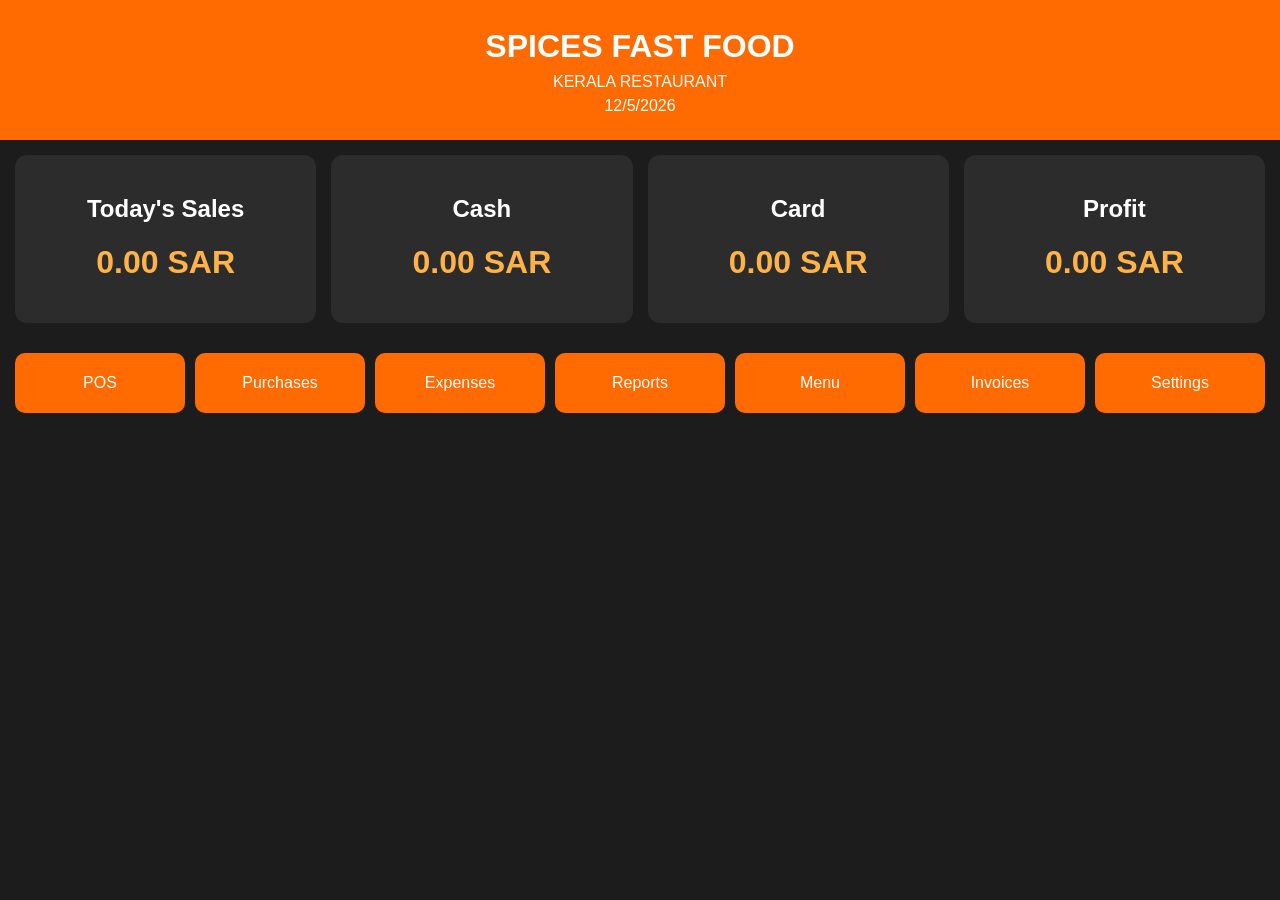
<file: index.html>
<!DOCTYPE html>
<html lang="en">

<head>
    <meta charset="UTF-8">
    <meta name="viewport" content="width=device-width, initial-scale=1.0">
    <title>SPICES FAST FOOD POS</title>

    <link rel="stylesheet" href="css/style.css">
</head>

<body>

    <header>
        <h1>SPICES FAST FOOD</h1>
        <p>KERALA RESTAURANT</p>
        <p id="todayDate"></p>
    </header>

    <div class="dashboard">

        <div class="card">
            <h2>Today's Sales</h2>
            <h1 id="salesAmount">0.00 SAR</h1>
        </div>

        <div class="card">
            <h2>Cash</h2>
            <h1 id="cashAmount">0.00 SAR</h1>
        </div>

        <div class="card">
            <h2>Card</h2>
            <h1 id="cardAmount">0.00 SAR</h1>
        </div>

        <div class="card">
            <h2>Profit</h2>
            <h1 id="profitAmount">0.00 SAR</h1>
        </div>

    </div>

    <div class="buttons">

        <button onclick="openPOS()">POS</button>

        <button onclick="openPurchases()">Purchases</button>

        <button onclick="openExpenses()">Expenses</button>

        <button onclick="openReports()">Reports</button>

        <button onclick="openMenuManagement()">Menu</button>

        <button onclick="openInvoices()">Invoices</button>

        <button onclick="openSettings()">Settings</button>

    </div>

    <script src="js/menu.js"></script>
    <script src="js/database.js"></script>
    <script src="js/app.js"></script>

</body>

</html>
</file>
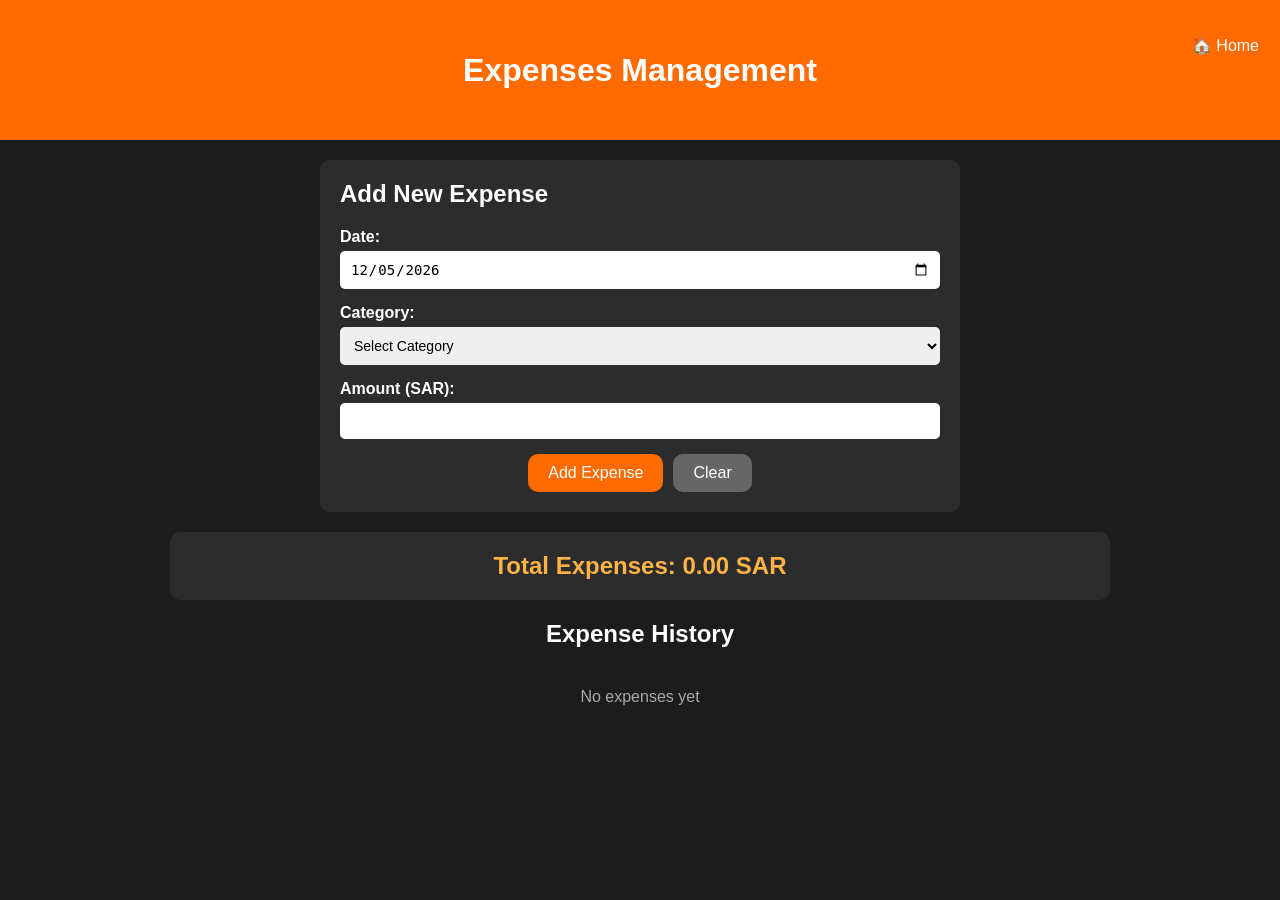
<file: expenses.html>
<!DOCTYPE html>
<html lang="en">

<head>
    <meta charset="UTF-8">
    <meta name="viewport" content="width=device-width, initial-scale=1.0">
    <title>Expenses Management</title>
    <link rel="stylesheet" href="css/style.css">
    <style>
        .form-container {
            max-width: 600px;
            margin: 20px auto;
            background: #2c2c2c;
            padding: 20px;
            border-radius: 10px;
        }

        .form-container h2 {
            margin-top: 0;
        }

        .form-group {
            margin-bottom: 15px;
        }

        .form-group label {
            display: block;
            margin-bottom: 5px;
            font-weight: bold;
        }

        .form-group input,
        .form-group select {
            width: 100%;
            padding: 10px;
            border: none;
            border-radius: 5px;
            font-size: 14px;
            box-sizing: border-box;
        }

        .form-buttons {
            display: flex;
            gap: 10px;
            justify-content: center;
        }

        .form-buttons button {
            width: auto;
            padding: 10px 20px;
            height: auto;
        }

        .form-buttons .cancel-btn {
            background: #666;
        }

        .form-buttons .cancel-btn:hover {
            background: #888;
        }

        .expenses-list {
            max-width: 900px;
            margin: 20px auto;
        }

        .expenses-list h2 {
            text-align: center;
        }

        table {
            width: 100%;
            border-collapse: collapse;
            background: #2c2c2c;
            margin-top: 10px;
        }

        table th {
            background: #ff6b00;
            padding: 12px;
            text-align: left;
            font-weight: bold;
        }

        table td {
            padding: 12px;
            border-bottom: 1px solid #444;
        }

        table tr:hover {
            background: #3a3a3a;
        }

        .action-buttons {
            display: flex;
            gap: 8px;
        }

        .action-buttons button {
            width: auto;
            height: auto;
            padding: 8px 12px;
            font-size: 12px;
        }

        .delete-btn {
            background: #cc3333;
        }

        .delete-btn:hover {
            background: #ff3333;
        }

        .edit-btn {
            background: #3366ff;
        }

        .edit-btn:hover {
            background: #5588ff;
        }

        .summary-card {
            max-width: 900px;
            margin: 20px auto;
            background: #2c2c2c;
            padding: 20px;
            border-radius: 10px;
            text-align: center;
        }

        .summary-card h3 {
            margin: 0;
            color: #ffb347;
            font-size: 24px;
        }

        .empty-message {
            text-align: center;
            padding: 20px;
            color: #aaa;
        }
    </style>
</head>

<body>

    <header>
        <h1>Expenses Management</h1>
        <button onclick="goHome()">🏠 Home</button>
    </header>

    <div class="form-container">
        <h2>Add New Expense</h2>
        <form id="expenseForm" onsubmit="addExpense(event)">
            <div class="form-group">
                <label for="expenseDate">Date:</label>
                <input type="date" id="expenseDate" required>
            </div>
            <div class="form-group">
                <label for="expenseCategory">Category:</label>
                <select id="expenseCategory" required>
                    <option value="">Select Category</option>
                    <option value="Rent">Rent</option>
                    <option value="Utilities">Utilities</option>
                    <option value="Gas">Gas</option>
                    <option value="Internet">Internet</option>
                    <option value="Cleaning">Cleaning</option>
                    <option value="Miscellaneous">Miscellaneous</option>
                </select>
            </div>
            <div class="form-group">
                <label for="expenseAmount">Amount (SAR):</label>
                <input type="number" id="expenseAmount" step="0.01" min="0" required>
            </div>
            <div class="form-buttons">
                <button type="submit">Add Expense</button>
                <button type="reset" class="cancel-btn">Clear</button>
            </div>
        </form>
    </div>

    <div class="summary-card">
        <h3>Total Expenses: <span id="totalExpenses">0.00</span> SAR</h3>
    </div>

    <div class="expenses-list">
        <h2>Expense History</h2>
        <div id="expensesTable"></div>
    </div>

    <script src="js/database.js"></script>
    <script src="js/expenses.js"></script>

</body>

</html>
</file>
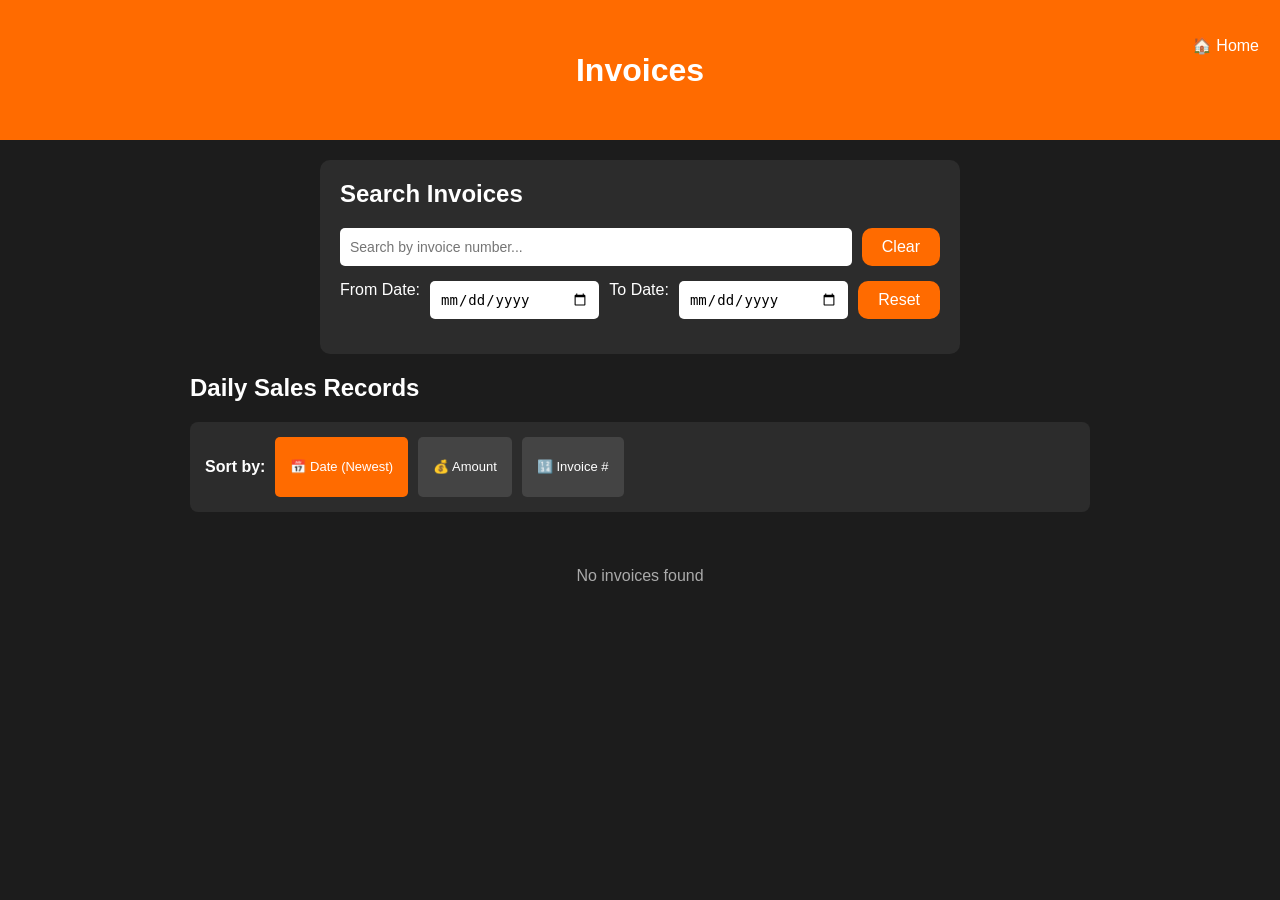
<file: invoices.html>
<!DOCTYPE html>
<html lang="en">

<head>
    <meta charset="UTF-8">
    <meta name="viewport" content="width=device-width, initial-scale=1.0">
    <title>Invoices</title>
    <link rel="stylesheet" href="css/style.css">
    <style>
        .search-container {
            max-width: 600px;
            margin: 20px auto;
            background: #2c2c2c;
            padding: 20px;
            border-radius: 10px;
        }

        .search-container h2 {
            margin-top: 0;
        }

        .search-group {
            display: flex;
            gap: 10px;
            margin-bottom: 15px;
        }

        .search-group input {
            flex: 1;
            padding: 10px;
            border: none;
            border-radius: 5px;
            font-size: 14px;
        }

        .search-group button {
            width: auto;
            height: auto;
            padding: 10px 20px;
        }

        .invoices-list {
            max-width: 900px;
            margin: 20px auto;
        }

        table {
            width: 100%;
            border-collapse: collapse;
            background: #2c2c2c;
            margin-top: 10px;
        }

        table th {
            background: #ff6b00;
            padding: 12px;
            text-align: left;
            font-weight: bold;
        }

        table td {
            padding: 12px;
            border-bottom: 1px solid #444;
        }

        table tr:hover {
            background: #3a3a3a;
        }

        .action-buttons {
            display: flex;
            gap: 8px;
        }

        .action-buttons button {
            width: auto;
            height: auto;
            padding: 6px 12px;
            font-size: 12px;
        }

        .view-btn {
            background: #3366ff;
        }

        .view-btn:hover {
            background: #5588ff;
        }

        .print-btn {
            background: #2a7a2a;
        }

        .print-btn:hover {
            background: #3d9e3d;
        }

        .empty-message {
            text-align: center;
            padding: 40px 20px;
            color: #aaa;
        }

        .sort-container {
            display: flex;
            gap: 10px;
            align-items: center;
            margin: 15px 0;
            background: #2c2c2c;
            padding: 15px;
            border-radius: 8px;
            flex-wrap: wrap;
        }

        .sort-container label {
            font-weight: bold;
            color: #fff;
        }

        .sort-btn {
            padding: 8px 15px;
            background: #444;
            color: white;
            border: none;
            border-radius: 5px;
            cursor: pointer;
            font-size: 13px;
            transition: background 0.3s;
        }

        .sort-btn:hover {
            background: #555;
        }

        .sort-btn.active {
            background: #ff6b00;
        }

        .delete-btn {
            background: #cc3333;
        }

        .delete-btn:hover {
            background: #ff3333;
        }

        .invoice-detail {
            max-width: 700px;
            margin: 20px auto;
            background: white;
            color: black;
            padding: 30px;
            border-radius: 10px;
        }

        .invoice-header {
            text-align: center;
            border-bottom: 2px solid #333;
            padding-bottom: 15px;
            margin-bottom: 20px;
        }

        .invoice-header h1 {
            margin: 0;
            font-size: 24px;
        }

        .invoice-header p {
            margin: 5px 0;
            color: #666;
        }

        .invoice-info {
            display: flex;
            justify-content: space-between;
            margin-bottom: 20px;
            border-bottom: 1px solid #ccc;
            padding-bottom: 10px;
        }

        .invoice-info-col {
            flex: 1;
        }

        .invoice-info-col strong {
            display: block;
            color: #333;
        }

        .invoice-items {
            margin: 20px 0;
        }

        .invoice-items table {
            background: white;
            border-collapse: collapse;
            width: 100%;
        }

        .invoice-items th {
            background: #f5f5f5;
            border-bottom: 2px solid #333;
            padding: 10px;
            text-align: left;
            color: black;
        }

        .invoice-items td {
            border-bottom: 1px solid #ddd;
            padding: 10px;
            color: black;
        }

        .invoice-summary {
            margin-top: 20px;
            border-top: 2px solid #333;
            padding-top: 15px;
            text-align: right;
        }

        .invoice-summary .total-row {
            font-size: 18px;
            font-weight: bold;
            color: #333;
        }

        .print-buttons {
            text-align: center;
            margin-top: 20px;
            padding-top: 20px;
            border-top: 1px solid #ddd;
        }

        .print-buttons button {
            width: auto;
            height: auto;
            padding: 10px 20px;
            margin: 5px;
        }

        @media print {
            body {
                margin: 0;
                padding: 0;
                background: white;
            }

            .search-container,
            .invoices-list,
            .print-buttons,
            header {
                display: none;
            }

            .invoice-detail {
                max-width: 100%;
                margin: 0;
                padding: 0;
                border-radius: 0;
                box-shadow: none;
            }
        }
    </style>
</head>

<body>

    <header>
        <h1>Invoices</h1>
        <button onclick="goHome()">🏠 Home</button>
    </header>

    <div id="invoicesList">
        <div class="search-container">
            <h2>Search Invoices</h2>
            <div class="search-group">
                <input type="text" id="searchInvoice" placeholder="Search by invoice number..." onkeyup="searchInvoices()">
                <button onclick="resetSearch()">Clear</button>
            </div>
            <div class="search-group">
                <label>From Date:</label>
                <input type="date" id="fromDate" onchange="filterByDateRange()">
                <label>To Date:</label>
                <input type="date" id="toDate" onchange="filterByDateRange()">
                <button onclick="resetDateFilter()">Reset</button>
            </div>
        </div>

        <div class="invoices-list">
            <h2>Daily Sales Records</h2>
            <div class="sort-container">
                <label>Sort by:</label>
                <button class="sort-btn active" onclick="sortInvoices('date')">📅 Date (Newest)</button>
                <button class="sort-btn" onclick="sortInvoices('amount')">💰 Amount</button>
                <button class="sort-btn" onclick="sortInvoices('invoice')">🔢 Invoice #</button>
            </div>
            <div id="invoicesTable"></div>
        </div>
    </div>

    <div id="invoiceDetailView" style="display: none;"></div>

    <script src="js/database.js"></script>
    <script src="js/invoices.js"></script>

</body>

</html>
</file>
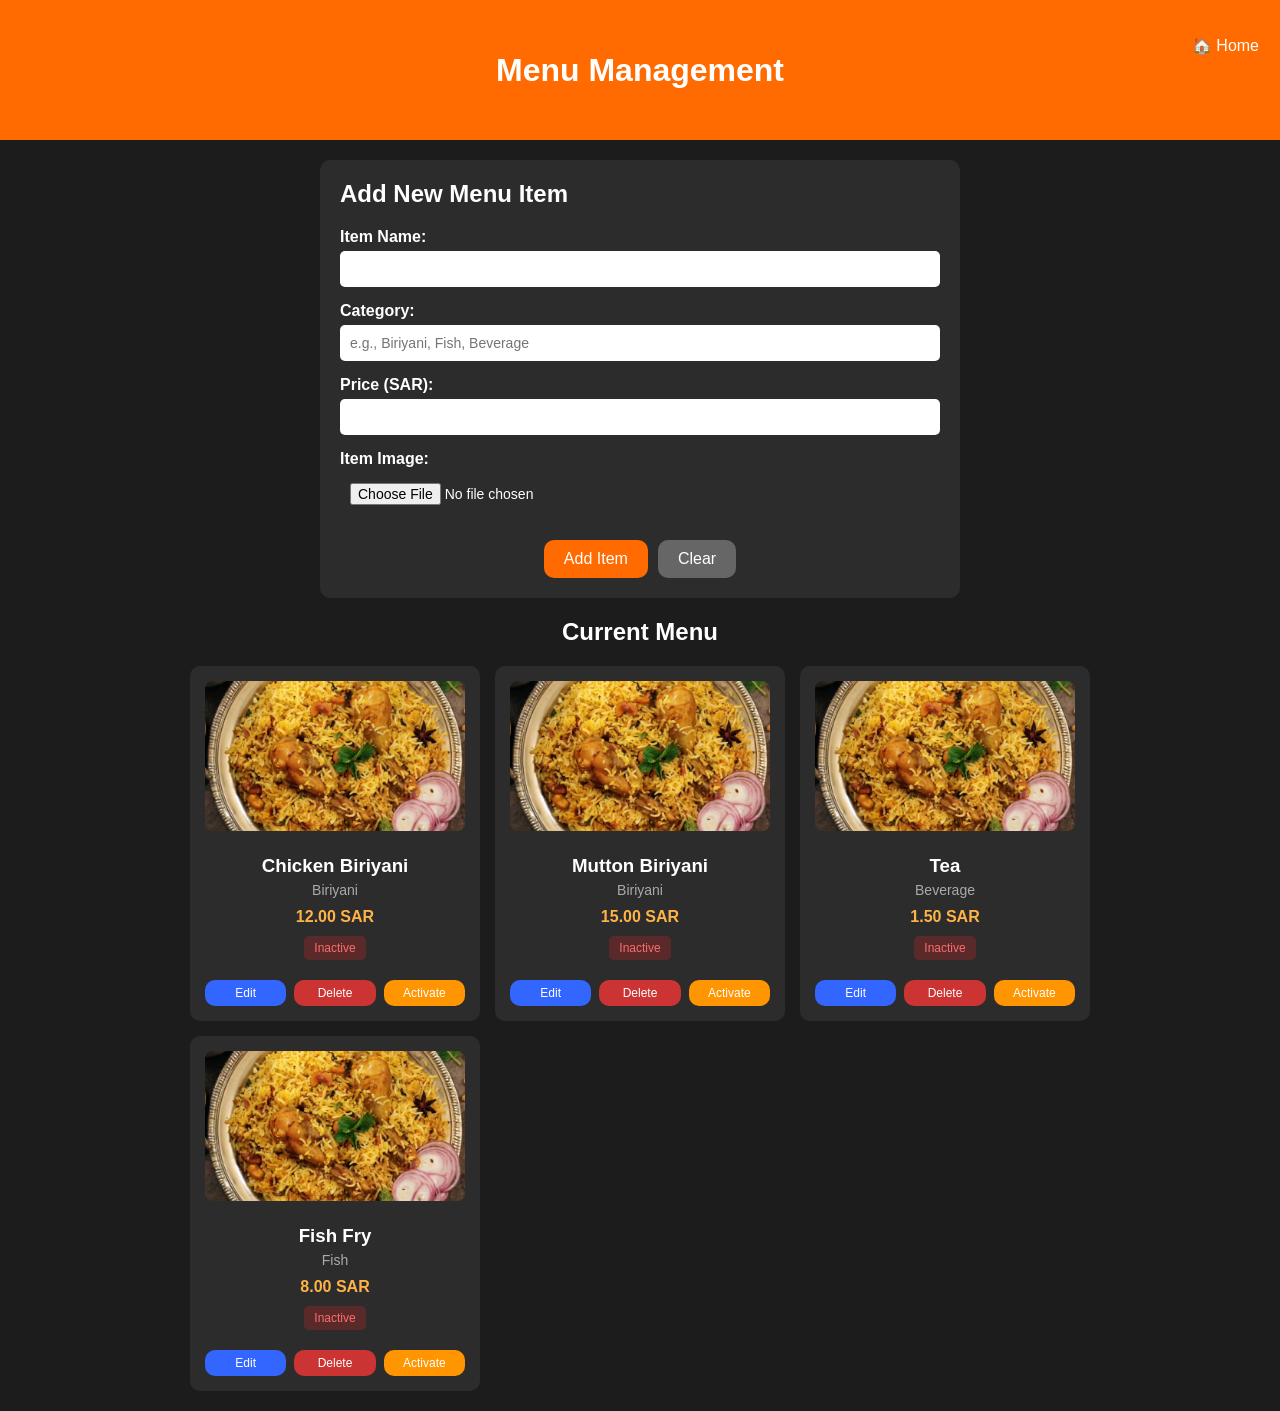
<file: menu.html>
<!DOCTYPE html>
<html lang="en">

<head>
    <meta charset="UTF-8">
    <meta name="viewport" content="width=device-width, initial-scale=1.0">
    <title>Menu Management</title>
    <link rel="stylesheet" href="css/style.css">
    <style>
        .form-container {
            max-width: 600px;
            margin: 20px auto;
            background: #2c2c2c;
            padding: 20px;
            border-radius: 10px;
        }

        .form-container h2 {
            margin-top: 0;
        }

        .form-group {
            margin-bottom: 15px;
        }

        .form-group label {
            display: block;
            margin-bottom: 5px;
            font-weight: bold;
        }

        .form-group input,
        .form-group select {
            width: 100%;
            padding: 10px;
            border: none;
            border-radius: 5px;
            font-size: 14px;
            box-sizing: border-box;
        }

        .form-buttons {
            display: flex;
            gap: 10px;
            justify-content: center;
        }

        .form-buttons button {
            width: auto;
            padding: 10px 20px;
            height: auto;
        }

        .form-buttons .cancel-btn {
            background: #666;
        }

        .form-buttons .cancel-btn:hover {
            background: #888;
        }

        .menu-list {
            max-width: 900px;
            margin: 20px auto;
        }

        .menu-list h2 {
            text-align: center;
        }

        .menu-grid {
            display: grid;
            grid-template-columns: repeat(auto-fill, minmax(250px, 1fr));
            gap: 15px;
            margin-top: 20px;
        }

        .menu-item-card {
            background: #2c2c2c;
            border-radius: 10px;
            padding: 15px;
            text-align: center;
            position: relative;
        }

        .menu-item-card img {
            width: 100%;
            height: 150px;
            object-fit: cover;
            border-radius: 8px;
            margin-bottom: 10px;
        }

        .menu-item-card h3 {
            margin: 10px 0 5px 0;
        }

        .menu-item-card p {
            margin: 5px 0;
            color: #aaa;
            font-size: 14px;
        }

        .menu-item-card .price {
            color: #ffb347;
            font-weight: bold;
            font-size: 16px;
            margin: 10px 0;
        }

        .menu-item-card .status {
            font-size: 12px;
            padding: 5px 10px;
            border-radius: 5px;
            display: inline-block;
            margin-bottom: 10px;
        }

        .status.active {
            background: #2a5a2a;
            color: #4ade80;
        }

        .status.inactive {
            background: #5a2a2a;
            color: #ff6b6b;
        }

        .item-actions {
            display: flex;
            gap: 8px;
            justify-content: center;
            margin-top: 10px;
        }

        .item-actions button {
            width: auto;
            height: auto;
            padding: 6px 10px;
            font-size: 12px;
            flex: 1;
        }

        .edit-btn {
            background: #3366ff;
        }

        .edit-btn:hover {
            background: #5588ff;
        }

        .delete-btn {
            background: #cc3333;
        }

        .delete-btn:hover {
            background: #ff3333;
        }

        .toggle-btn {
            background: #ff9500;
        }

        .toggle-btn:hover {
            background: #ffb347;
        }

        .empty-message {
            text-align: center;
            padding: 40px 20px;
            color: #aaa;
        }
    </style>
</head>

<body>

    <header>
        <h1>Menu Management</h1>
        <button onclick="goHome()">🏠 Home</button>
    </header>

    <div class="form-container">
        <h2 id="formTitle">Add New Menu Item</h2>
        <form id="menuForm">
            <input type="hidden" id="menuItemId">

            <div class="form-group">
                <label for="itemName">Item Name:</label>
                <input type="text" id="itemName" required>
            </div>

            <div class="form-group">
                <label for="itemCategory">Category:</label>
                <input type="text" id="itemCategory" placeholder="e.g., Biriyani, Fish, Beverage" required>
            </div>

            <div class="form-group">
                <label for="itemPrice">Price (SAR):</label>
                <input type="number" id="itemPrice" step="0.01" min="0" required>
            </div>

            <div class="form-group">
                <label for="itemImage">Item Image:</label>
                <input type="file" id="itemImage" accept="image/*" required>
                <div id="imagePreview" style="margin-top: 10px; max-height: 150px; overflow: hidden; border-radius: 5px;"></div>
            </div>

            <div class="form-buttons">
                <button type="submit" id="submitBtn">Add Item</button>
                <button type="button" class="cancel-btn" onclick="resetForm()">Clear</button>
            </div>
        </form>
    </div>

    <div class="menu-list">
        <h2>Current Menu</h2>
        <div id="menuContainer"></div>
    </div>

    <script src="js/database.js"></script>
    <script src="js/menu.js"></script>
    <script src="js/menuAdmin.js"></script>

</body>

</html>
</file>
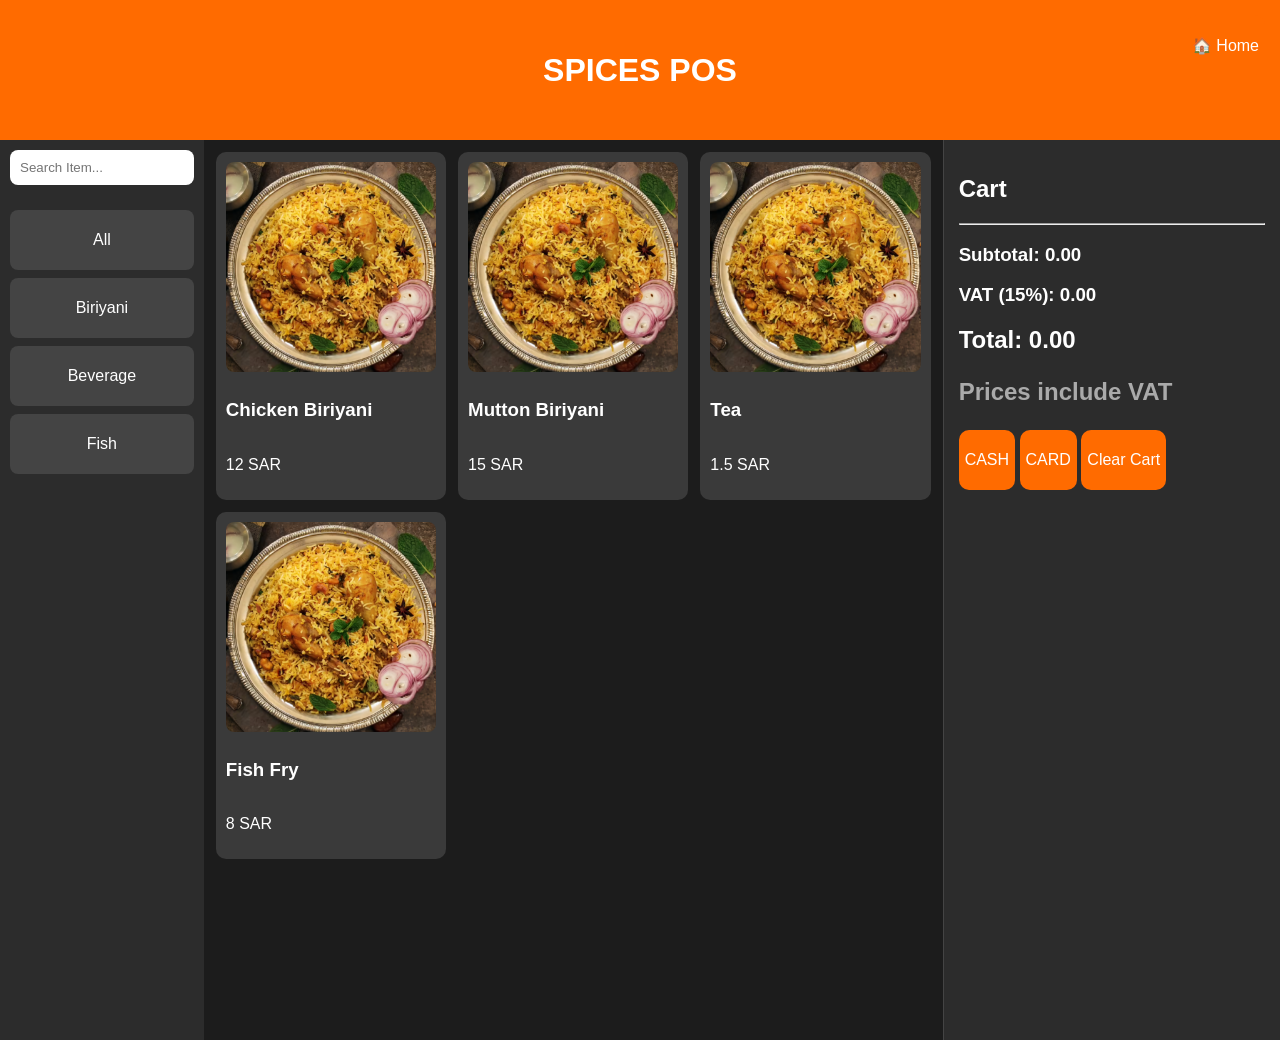
<file: pos.html>
<!DOCTYPE html>
<html>

<head>
    <title>POS</title>
    <link rel="stylesheet" href="css/style.css">
</head>

<body>

    <header>
        <h1>SPICES POS</h1>
        <button onclick="goHome()">🏠 Home</button>
    </header>

    <div class="pos-container">

        <div class="category-panel">

            <input type="text" id="searchBox" placeholder="Search Item..." onkeyup="searchItems()">

            <div id="categoryList"></div>

        </div>

        <div class="menu-section" id="menuSection">
        </div>

        <div class="cart-section">

            <h2>Cart</h2>

            <div id="cartItems"></div>

            <hr>

            <h3>Subtotal:
                <span id="subtotal">0.00</span>
            </h3>

            <h3>VAT (15%):
                <span id="vat">0.00</span>
            </h3>

            <h2>Total:
                <span id="total">0.00</span>
                <p style="color:#aaa;">
                    Prices include VAT
                </p>
            </h2>

            <button onclick="completeSale('Cash')">CASH</button>
            <button onclick="completeSale('Card')">CARD</button>
            <button onclick="clearCart()"> Clear Cart </button>

        </div>

    </div>

    <script src="js/menu.js"></script>
    <script src="js/database.js"></script>
    <script src="js/pos.js"></script>

</body>

</html>
</file>
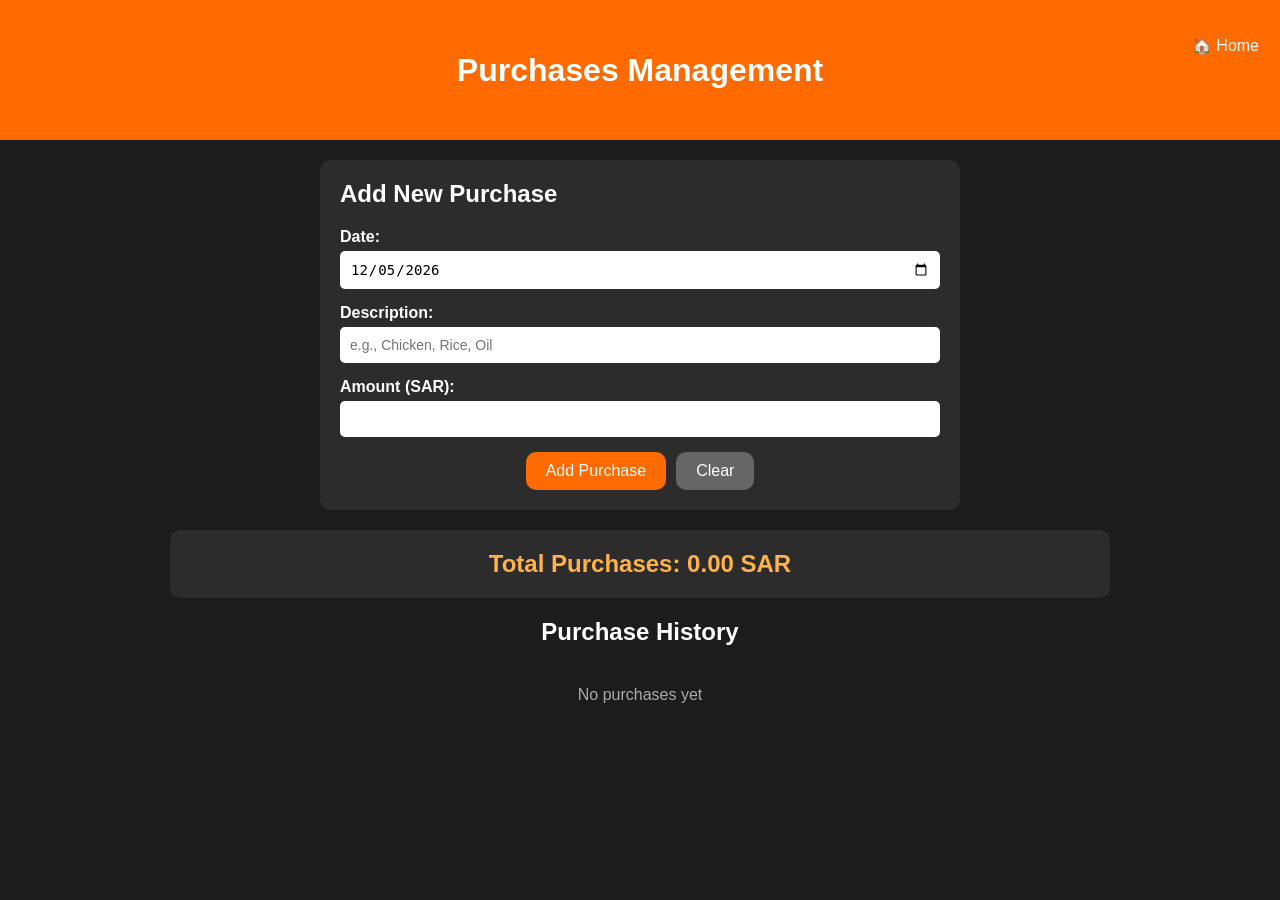
<file: purchases.html>
<!DOCTYPE html>
<html lang="en">

<head>
    <meta charset="UTF-8">
    <meta name="viewport" content="width=device-width, initial-scale=1.0">
    <title>Purchases Management</title>
    <link rel="stylesheet" href="css/style.css">
    <style>
        .form-container {
            max-width: 600px;
            margin: 20px auto;
            background: #2c2c2c;
            padding: 20px;
            border-radius: 10px;
        }

        .form-container h2 {
            margin-top: 0;
        }

        .form-group {
            margin-bottom: 15px;
        }

        .form-group label {
            display: block;
            margin-bottom: 5px;
            font-weight: bold;
        }

        .form-group input,
        .form-group textarea {
            width: 100%;
            padding: 10px;
            border: none;
            border-radius: 5px;
            font-size: 14px;
            box-sizing: border-box;
        }

        .form-group textarea {
            resize: vertical;
            min-height: 60px;
        }

        .form-buttons {
            display: flex;
            gap: 10px;
            justify-content: center;
        }

        .form-buttons button {
            width: auto;
            padding: 10px 20px;
            height: auto;
        }

        .form-buttons .cancel-btn {
            background: #666;
        }

        .form-buttons .cancel-btn:hover {
            background: #888;
        }

        .purchases-list {
            max-width: 900px;
            margin: 20px auto;
        }

        .purchases-list h2 {
            text-align: center;
        }

        table {
            width: 100%;
            border-collapse: collapse;
            background: #2c2c2c;
            margin-top: 10px;
        }

        table th {
            background: #ff6b00;
            padding: 12px;
            text-align: left;
            font-weight: bold;
        }

        table td {
            padding: 12px;
            border-bottom: 1px solid #444;
        }

        table tr:hover {
            background: #3a3a3a;
        }

        .action-buttons {
            display: flex;
            gap: 8px;
        }

        .action-buttons button {
            width: auto;
            height: auto;
            padding: 8px 12px;
            font-size: 12px;
        }

        .delete-btn {
            background: #cc3333;
        }

        .delete-btn:hover {
            background: #ff3333;
        }

        .edit-btn {
            background: #3366ff;
        }

        .edit-btn:hover {
            background: #5588ff;
        }

        .summary-card {
            max-width: 900px;
            margin: 20px auto;
            background: #2c2c2c;
            padding: 20px;
            border-radius: 10px;
            text-align: center;
        }

        .summary-card h3 {
            margin: 0;
            color: #ffb347;
            font-size: 24px;
        }

        .empty-message {
            text-align: center;
            padding: 20px;
            color: #aaa;
        }

        .header-buttons {
            display: flex;
            gap: 10px;
            justify-content: space-between;
            max-width: 900px;
            margin: 20px auto;
        }

        .header-buttons button {
            width: auto;
            height: auto;
            padding: 10px 20px;
        }
    </style>
</head>

<body>

    <header>
        <h1>Purchases Management</h1>
        <button onclick="goHome()">🏠 Home</button>
    </header>

    <div class="form-container">
        <h2>Add New Purchase</h2>
        <form id="purchaseForm" onsubmit="addPurchase(event)">
            <div class="form-group">
                <label for="purchaseDate">Date:</label>
                <input type="date" id="purchaseDate" required>
            </div>
            <div class="form-group">
                <label for="purchaseDescription">Description:</label>
                <input type="text" id="purchaseDescription" placeholder="e.g., Chicken, Rice, Oil" required>
            </div>
            <div class="form-group">
                <label for="purchaseAmount">Amount (SAR):</label>
                <input type="number" id="purchaseAmount" step="0.01" min="0" required>
            </div>
            <div class="form-buttons">
                <button type="submit">Add Purchase</button>
                <button type="reset" class="cancel-btn">Clear</button>
            </div>
        </form>
    </div>

    <div class="summary-card" id="summaryCard">
        <h3>Total Purchases: <span id="totalPurchases">0.00</span> SAR</h3>
    </div>

    <div class="purchases-list">
        <h2>Purchase History</h2>
        <div id="purchasesTable"></div>
    </div>

    <script src="js/database.js"></script>
    <script src="js/purchases.js"></script>

</body>

</html>
</file>
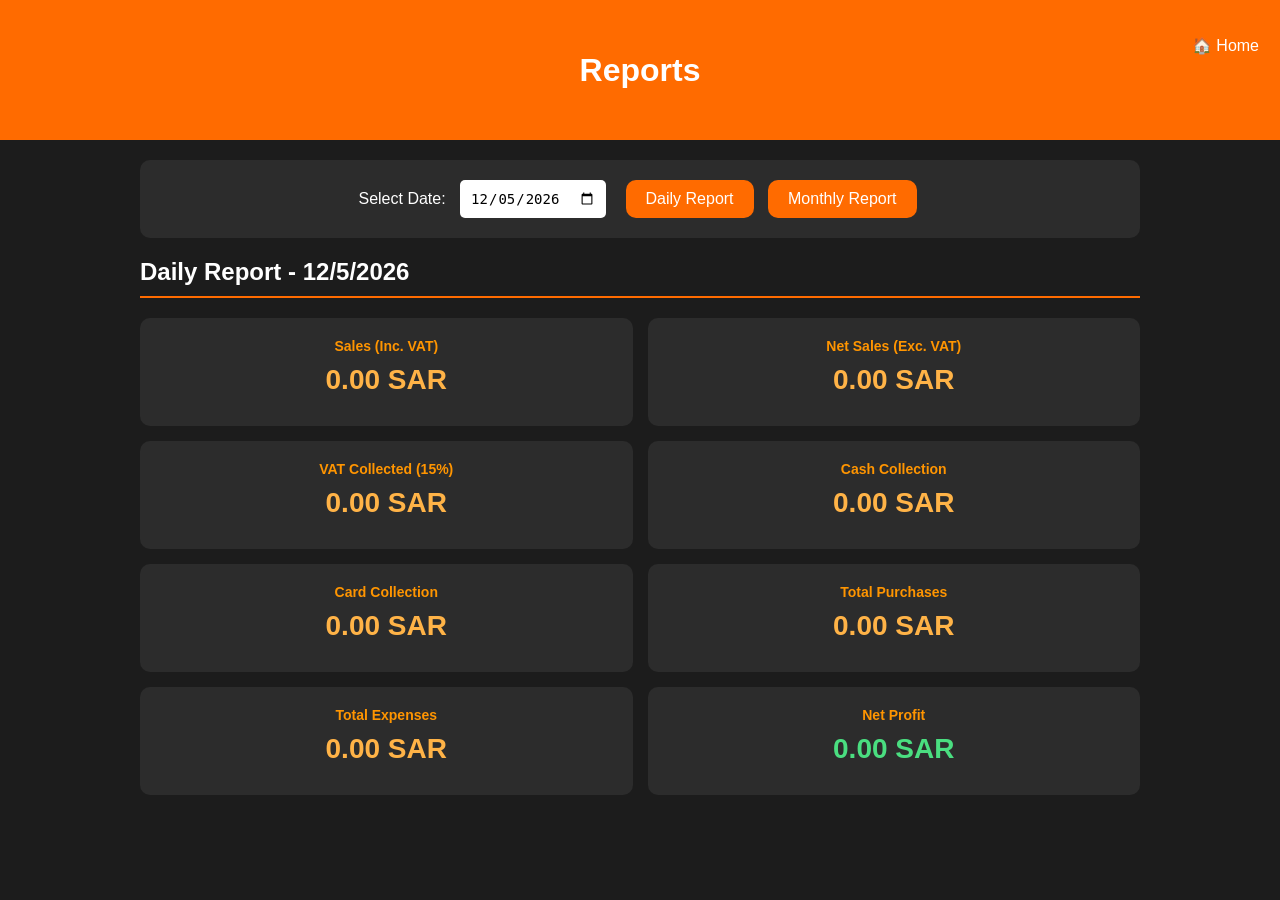
<file: reports.html>
<!DOCTYPE html>
<html lang="en">

<head>
    <meta charset="UTF-8">
    <meta name="viewport" content="width=device-width, initial-scale=1.0">
    <title>Reports</title>
    <link rel="stylesheet" href="css/style.css">
    <style>
        .reports-container {
            max-width: 1000px;
            margin: 20px auto;
            padding: 0 20px;
        }

        .date-selector {
            background: #2c2c2c;
            padding: 20px;
            border-radius: 10px;
            margin-bottom: 20px;
            text-align: center;
        }

        .date-selector input {
            padding: 10px;
            border: none;
            border-radius: 5px;
            margin: 0 10px;
            font-size: 14px;
        }

        .date-selector button {
            width: auto;
            height: auto;
            padding: 10px 20px;
            margin: 0 5px;
        }

        .report-cards {
            display: grid;
            grid-template-columns: repeat(2, 1fr);
            gap: 15px;
            margin-bottom: 20px;
        }

        .report-card {
            background: #2c2c2c;
            padding: 20px;
            border-radius: 10px;
            text-align: center;
        }

        .report-card h3 {
            margin: 0 0 10px 0;
            color: #ff9500;
            font-size: 14px;
        }

        .report-card .amount {
            color: #ffb347;
            font-size: 28px;
            font-weight: bold;
            margin: 10px 0;
        }

        .report-card .amount.positive {
            color: #4ade80;
        }

        .report-card .amount.negative {
            color: #ff6b6b;
        }

        table {
            width: 100%;
            border-collapse: collapse;
            background: #2c2c2c;
            margin-top: 20px;
            margin-bottom: 20px;
        }

        table th {
            background: #ff6b00;
            padding: 12px;
            text-align: left;
            font-weight: bold;
        }

        table td {
            padding: 12px;
            border-bottom: 1px solid #444;
        }

        table tr:hover {
            background: #3a3a3a;
        }

        .report-section {
            margin-bottom: 30px;
        }

        .report-section h2 {
            border-bottom: 2px solid #ff6b00;
            padding-bottom: 10px;
        }

        .empty-message {
            text-align: center;
            padding: 20px;
            color: #aaa;
        }

        @media (max-width: 768px) {
            .report-cards {
                grid-template-columns: 1fr;
            }
        }
    </style>
</head>

<body>

    <header>
        <h1>Reports</h1>
        <button onclick="goHome()">🏠 Home</button>
    </header>

    <div class="reports-container">

        <div class="date-selector">
            <label for="reportDate">Select Date:</label>
            <input type="date" id="reportDate">
            <button onclick="loadDailyReport()">Daily Report</button>
            <button onclick="showMonthlyReport()">Monthly Report</button>
        </div>

        <div id="reportContent"></div>

    </div>

    <script src="js/database.js"></script>
    <script src="js/reports.js"></script>

</body>

</html>
</file>
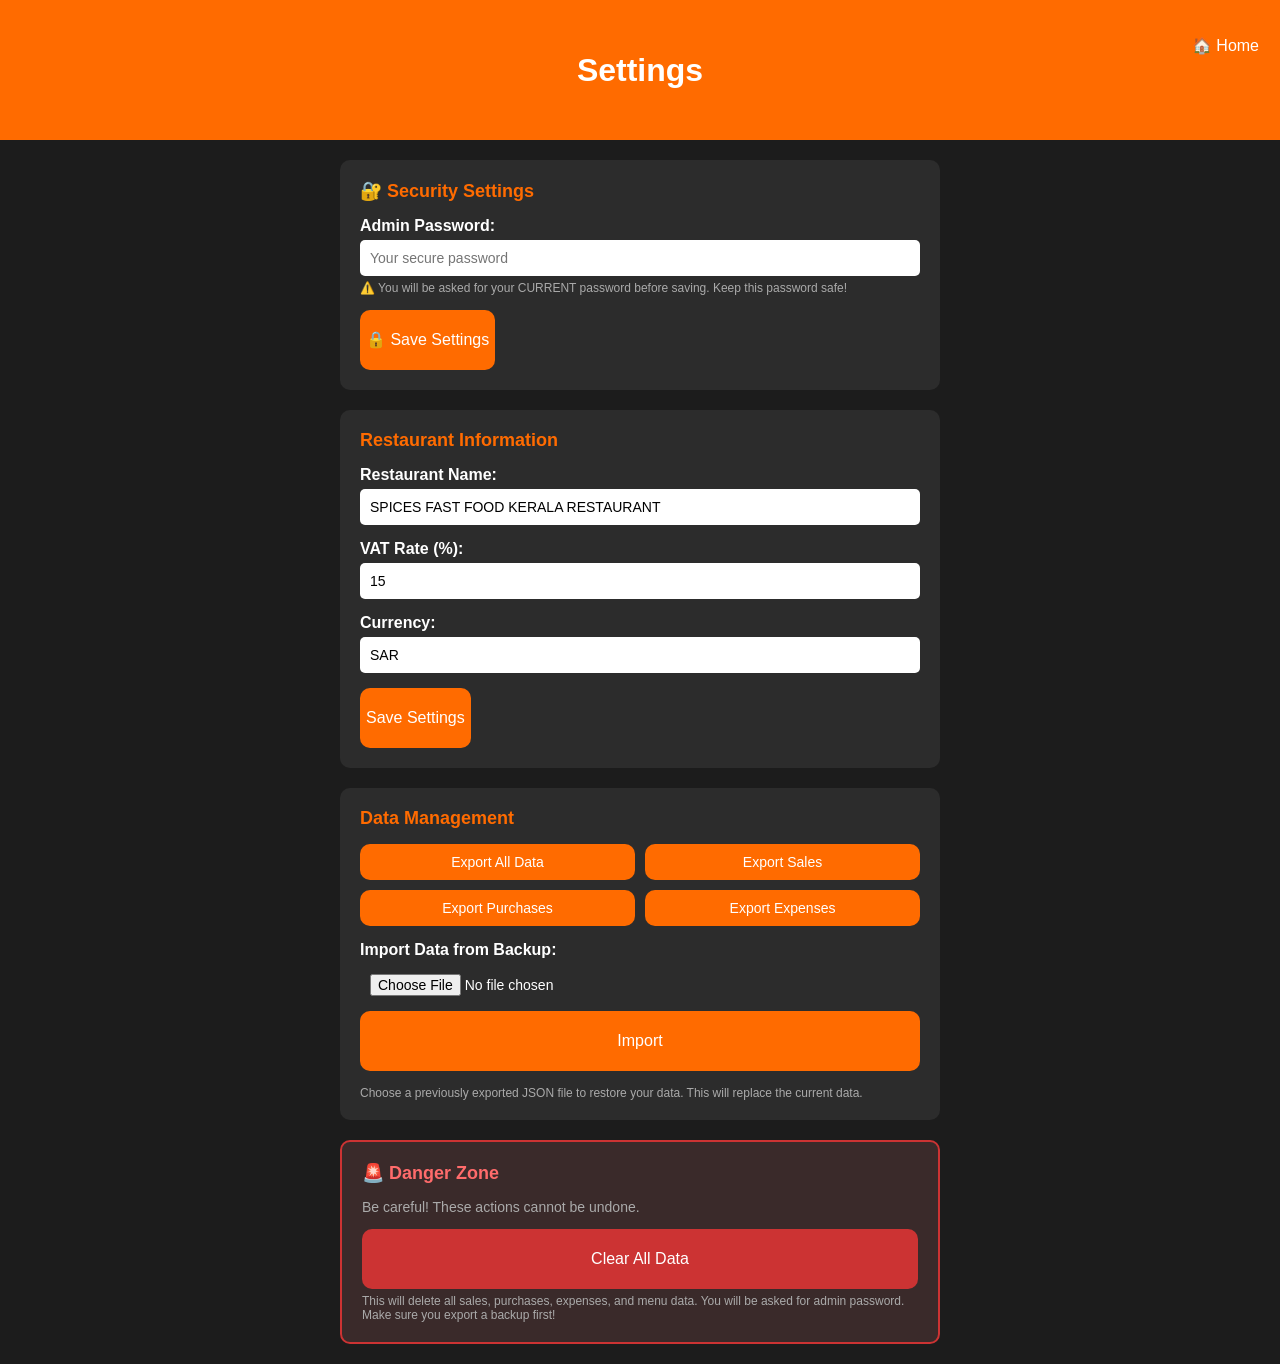
<file: settings.html>
<!DOCTYPE html>
<html lang="en">

<head>
    <meta charset="UTF-8">
    <meta name="viewport" content="width=device-width, initial-scale=1.0">
    <title>Settings</title>
    <link rel="stylesheet" href="css/style.css">
    <style>
        .settings-container {
            max-width: 600px;
            margin: 20px auto;
            padding: 0 20px;
        }

        .settings-section {
            background: #2c2c2c;
            padding: 20px;
            border-radius: 10px;
            margin-bottom: 20px;
        }

        .settings-section h2 {
            margin-top: 0;
            color: #ff6b00;
            font-size: 18px;
        }

        .form-group {
            margin-bottom: 15px;
        }

        .form-group label {
            display: block;
            margin-bottom: 5px;
            font-weight: bold;
        }

        .form-group input,
        .form-group select {
            width: 100%;
            padding: 10px;
            border: none;
            border-radius: 5px;
            font-size: 14px;
            box-sizing: border-box;
        }

        .form-buttons {
            display: flex;
            gap: 10px;
            justify-content: center;
        }

        .form-buttons button {
            width: auto;
            padding: 10px 20px;
            height: auto;
            margin: 5px;
        }

        .danger-zone {
            background: #3a2a2a;
            border: 2px solid #cc3333;
        }

        .danger-zone h2 {
            color: #ff6b6b;
        }

        .danger-btn {
            background: #cc3333;
            width: 100%;
        }

        .danger-btn:hover {
            background: #ff3333;
        }

        .export-buttons {
            display: grid;
            grid-template-columns: repeat(2, 1fr);
            gap: 10px;
        }

        .export-buttons button {
            width: 100%;
            height: auto;
            padding: 10px;
            font-size: 14px;
        }

        .info-text {
            font-size: 12px;
            color: #aaa;
            margin-top: 5px;
        }

        .hidden-file {
            display: none;
        }

        .success-message {
            background: #2a5a2a;
            border: 1px solid #4ade80;
            color: #4ade80;
            padding: 10px;
            border-radius: 5px;
            margin-bottom: 10px;
            display: none;
        }

        .success-message.show {
            display: block;
        }
    </style>
</head>

<body>

    <header>
        <h1>Settings</h1>
        <button onclick="goHome()">🏠 Home</button>
    </header>

    <div class="settings-container">

        <div id="successMessage" class="success-message"></div>

        <div class="settings-section">
            <h2>🔐 Security Settings</h2>
            <div class="form-group">
                <label for="adminPassword">Admin Password:</label>
                <input type="password" id="adminPassword" placeholder="Your secure password">
                <div class="info-text">
                    ⚠️ You will be asked for your CURRENT password before saving. Keep this password safe!
                </div>
            </div>
            <button onclick="saveSettings()">🔒 Save Settings</button>
        </div>

        <div class="settings-section">
            <h2>Restaurant Information</h2>
            <div class="form-group">
                <label for="restaurantName">Restaurant Name:</label>
                <input type="text" id="restaurantName" value="SPICES FAST FOOD KERALA RESTAURANT">
            </div>
            <div class="form-group">
                <label for="vatRate">VAT Rate (%):</label>
                <input type="number" id="vatRate" value="15" step="0.1" min="0">
            </div>
            <div class="form-group">
                <label for="currency">Currency:</label>
                <input type="text" id="currency" value="SAR">
            </div>
            <button onclick="saveSettings()">Save Settings</button>
        </div>

        <div class="settings-section">
            <h2>Data Management</h2>
            <div class="export-buttons">
                <button onclick="exportAllData()">Export All Data</button>
                <button onclick="exportSalesData()">Export Sales</button>
                <button onclick="exportPurchasesData()">Export Purchases</button>
                <button onclick="exportExpensesData()">Export Expenses</button>
            </div>
            <div class="form-group" style="margin-top: 15px;">
                <label for="importFile">Import Data from Backup:</label>
                <input type="file" id="importFile" accept=".json">
                <button onclick="importData()" style="width: 100%; margin-top: 5px;">Import</button>
            </div>
            <div class="info-text">
                Choose a previously exported JSON file to restore your data. This will replace the current data.
            </div>
        </div>

        <div class="settings-section danger-zone">
            <h2>🚨 Danger Zone</h2>
            <p style="color: #aaa; font-size: 14px;">Be careful! These actions cannot be undone.</p>
            <button class="danger-btn" onclick="resetAllData()">Clear All Data</button>
            <div class="info-text">
                This will delete all sales, purchases, expenses, and menu data. You will be asked for admin password. Make sure you export a backup first!
            </div>
        </div>

    </div>

    <input type="file" id="hiddenImportInput" class="hidden-file">

    <script src="js/database.js"></script>
    <script src="js/settings.js"></script>

</body>

</html>
</file>
<file: css/style.css>
body {
    margin: 0;
    font-family: Arial, sans-serif;
    background: #1c1c1c;
    color: white;
}

header {
    text-align: center;
    background: #ff6b00;
    padding: 10px;
    height: auto;
    display: flex;
    flex-direction: column;
    justify-content: center;
    align-items: center;
    min-height: 120px;
}

header h1 {
    margin: 5px 0;
}

header p {
    margin: 3px 0;
}

header button {
    position: absolute;
    right: 15px;
    top: 15px;
}

.dashboard {
    display: grid;
    grid-template-columns: repeat(auto-fit, minmax(200px, 1fr));
    gap: 15px;
    padding: 15px;
}

.card {
    background: #2c2c2c;
    padding: 20px;
    min-height: 120px;
    border-radius: 12px;
    text-align: center;
}

.card h1 {
    color: #ffb347;
}

.buttons {
    display: grid;
    grid-template-columns: repeat(auto-fit, minmax(150px, 1fr));
    gap: 10px;
    padding: 15px;
}

button {
    height: 60px;
    border: none;
    border-radius: 10px;
    font-size: 16px;
    background: #ff6b00;
    color: white;
    cursor: pointer;
    transition: background 0.3s;
}

button:hover {
    background: #ff8c00;
}

.pos-container {
    display: flex;
    height: 100vh;
    flex-direction: column;
}

@media (min-width: 1024px) {
    .pos-container {
        flex-direction: row;
    }
}

.category-panel {
    width: 100%;
    background: #2c2c2c;
    padding: 10px;
    max-height: 150px;
    overflow-y: auto;
    display: flex;
    gap: 10px;
    flex-wrap: wrap;
}

@media (min-width: 1024px) {
    .category-panel {
        width: 18%;
        max-height: none;
        flex-direction: column;
        flex-wrap: nowrap;
    }
}

.category-btn {
    width: auto;
    padding: 10px 15px;
    border: none;
    background: #444;
    color: white;
    border-radius: 8px;
    cursor: pointer;
    transition: background 0.3s;
    flex-shrink: 0;
}

@media (min-width: 1024px) {
    .category-btn {
        width: 100%;
        margin-bottom: 8px;
    }
}

.category-btn.active {
    background: #ff6b00;
}

.category-btn:hover {
    background: #ff6b00;
}

#searchBox {
    width: 100%;
    padding: 10px;
    margin-bottom: 15px;
    border-radius: 8px;
    border: none;
    box-sizing: border-box;
}


.menu-section {
    display: grid;
    grid-template-columns: repeat(auto-fill, minmax(180px, 1fr));
    gap: 12px;
    padding: 12px;
    align-content: start;
    align-items: start;
}

@media (min-width: 1024px) {
    .menu-section {
        width: 70%;
        grid-template-columns: repeat(3, 1fr);
    }
}

@media (max-width: 768px) {
    .menu-section {
        grid-template-columns: repeat(3, 1fr);
    }
}

@media (max-width: 480px) {
    .menu-section {
        grid-template-columns: repeat(2, 1fr);
    }
}

.cart-section {
    width: 100%;
    background: #2c2c2c;
    padding: 15px;
    max-height: 200px;
    overflow-y: auto;
    border-top: 1px solid #444;
}

@media (min-width: 1024px) {
    .cart-section {
        width: 30%;
        max-height: none;
        border-top: none;
        border-left: 1px solid #444;
    }
}

.menu-item {
    background: #3a3a3a;
    border-radius: 10px;
    padding: 10px;
    cursor: pointer;
    transition: background 0.3s;

    display: flex;
    flex-direction: column;
    align-self: start;
    min-height: unset;
    height: auto;
}
.menu-item:hover {
    background: #ff6b00;
}

.cart-item {
    display: flex;
    justify-content: space-between;
    align-items: center;
    margin-bottom: 10px;
    font-size: 14px;
}

.cart-item button {
    width: 30px;
    height: 30px;
    padding: 0;
    font-size: 14px;
    margin: 0 2px;
}

.menu-image {
    width: 100%;
    aspect-ratio: 1 / 1;
    height: auto;
    object-fit: cover;
    border-radius: 8px;
    margin-bottom: 8px;
}

/* Tablet specific optimizations */
@media (max-width: 1024px) {
    header {
        position: relative;
    }

    button {
        height: 50px;
        font-size: 14px;
    }

    .card h1 {
        font-size: 20px;
    }
}

/* Touch-friendly buttons for tablets */
@media (hover: none) and (pointer: coarse) {
    button {
        min-width: 60px;
        min-height: 60px;
    }

    .cart-item button {
        min-height: 40px;
        min-width: 40px;
    }
}
</file>
